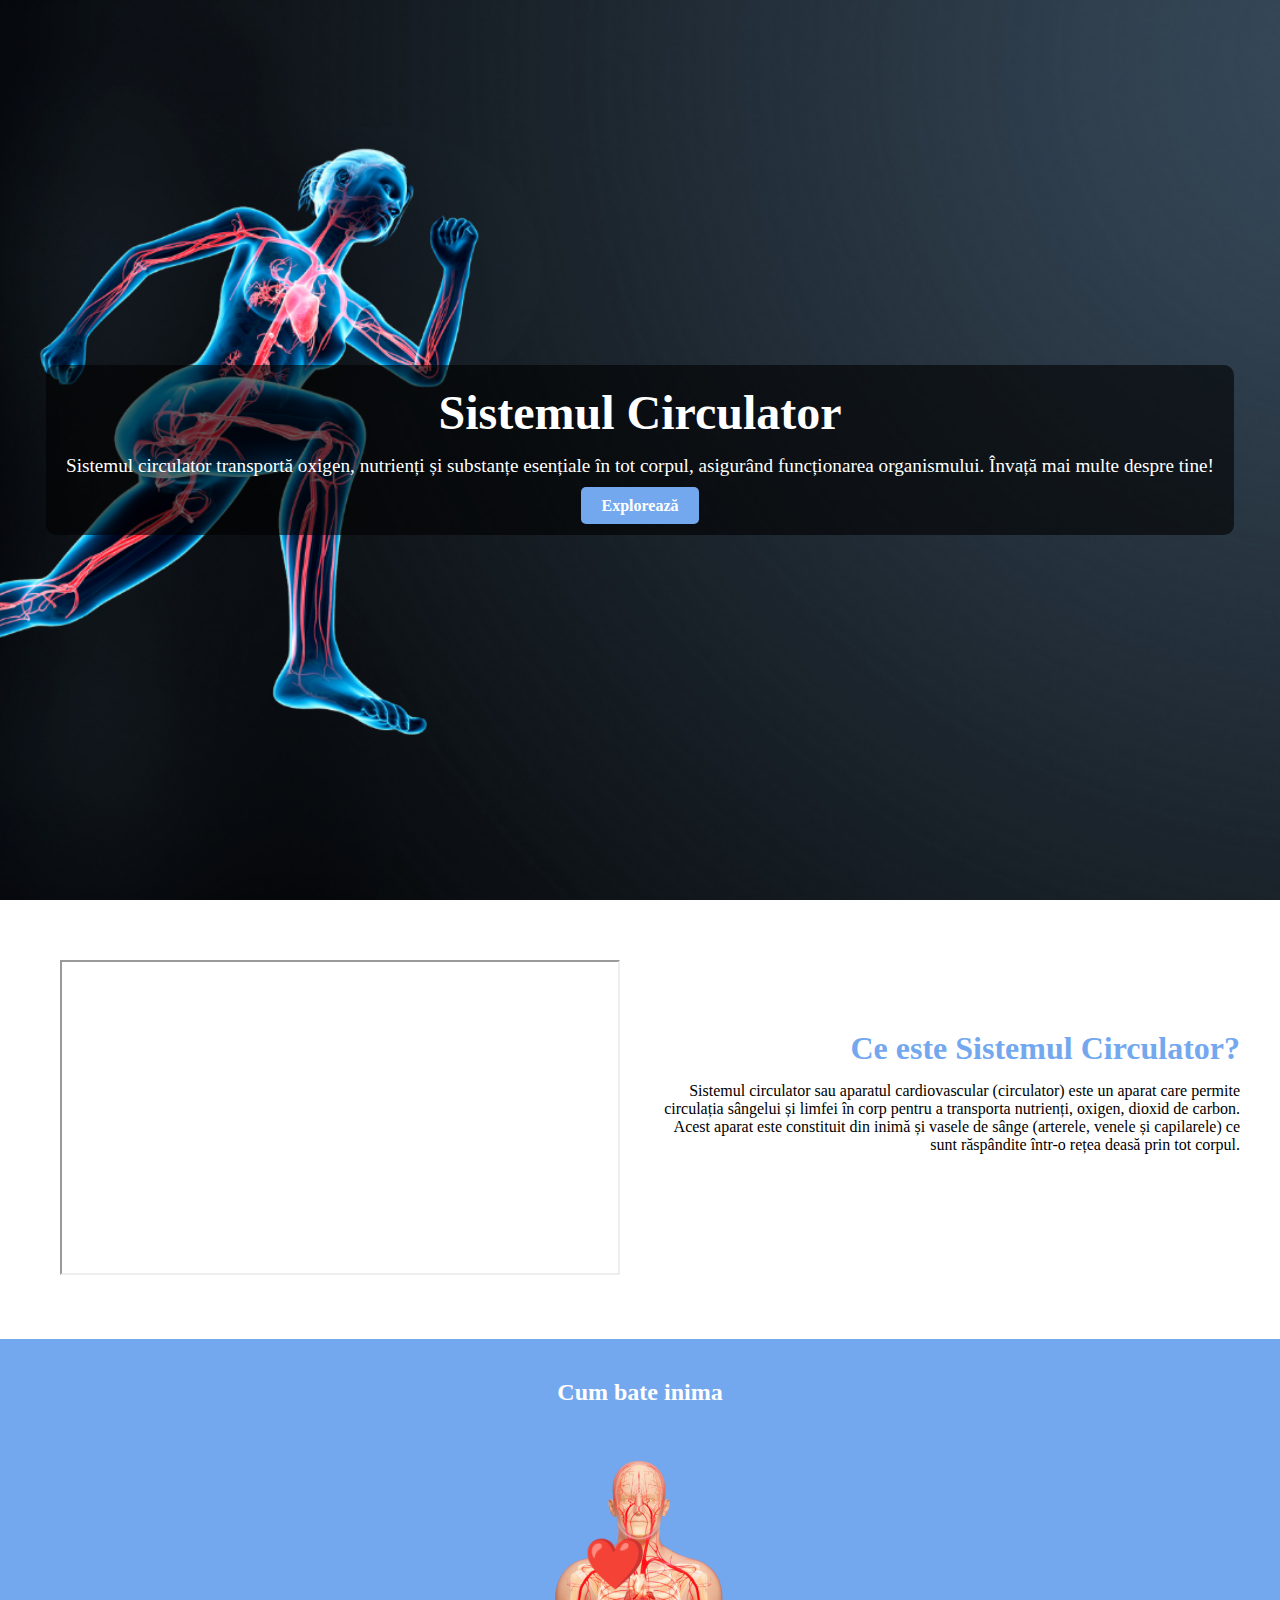
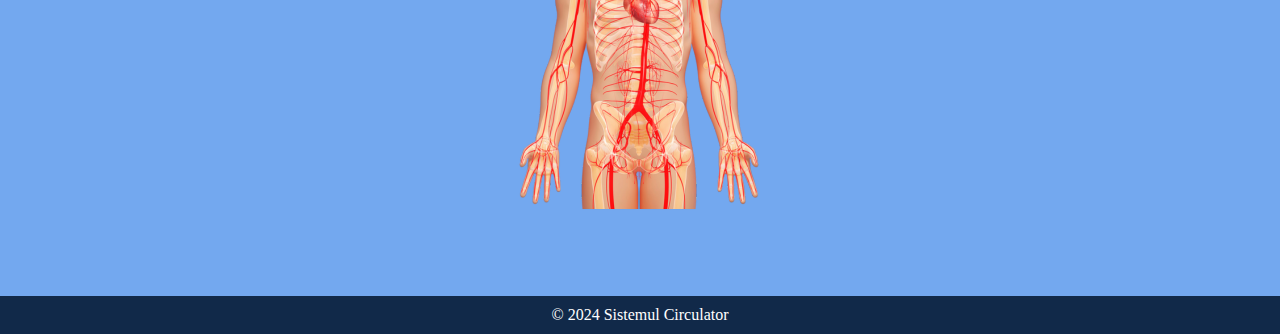
<file: sistem_circulator.html>
<!DOCTYPE html>
<html lang="ro">
<head>
    <meta charset="UTF-8">
    <meta name="viewport" content="width=device-width, initial-scale=1.0">
    <title>Sistemul Circulator</title>
    <link rel="stylesheet" href="sistem_circulatorcss.css">
</head>
<body>
    
    <header class="header">
        <div class="overlay">
            <h1>Sistemul Circulator</h1>
            <p>Sistemul circulator transportă oxigen, nutrienți și substanțe esențiale în tot corpul, asigurând funcționarea organismului. Învață mai multe despre tine!</p>
            <a href="#introducere" class="cta">Explorează</a>
        </div>
    </header>
    
    <main>

        <section id="introducere" class="intro">
            <div class="video">
                <iframe src="https://www.youtube.com/embed/_vZ0lefPg_0"  width="560" height="315" allowfullscreen> </iframe> 
            </div>
            <div class="text">
                <h2>Ce este Sistemul Circulator?</h2>
                <p>Sistemul circulator sau aparatul cardiovascular (circulator) este un aparat care permite circulația sângelui și limfei în corp pentru a transporta nutrienți, oxigen, dioxid de carbon. Acest aparat este constituit din inimă și vasele de sânge (arterele, venele și capilarele) ce sunt răspândite într-o rețea deasă prin tot corpul.</p>
            </div>
        </section>

        <section class="proces-animat">
            <h2>Cum bate inima</h2>
            <div class="animare-container">
                <img  src="img/circulatie.png" class="circulatie">
                <div class="heart">❤️</div>
                
            </div>
        </section>

    </main>
    
    <footer class="footer">
        <p>&copy; 2024 Sistemul Circulator</p>
    </footer>
</body>
</file>
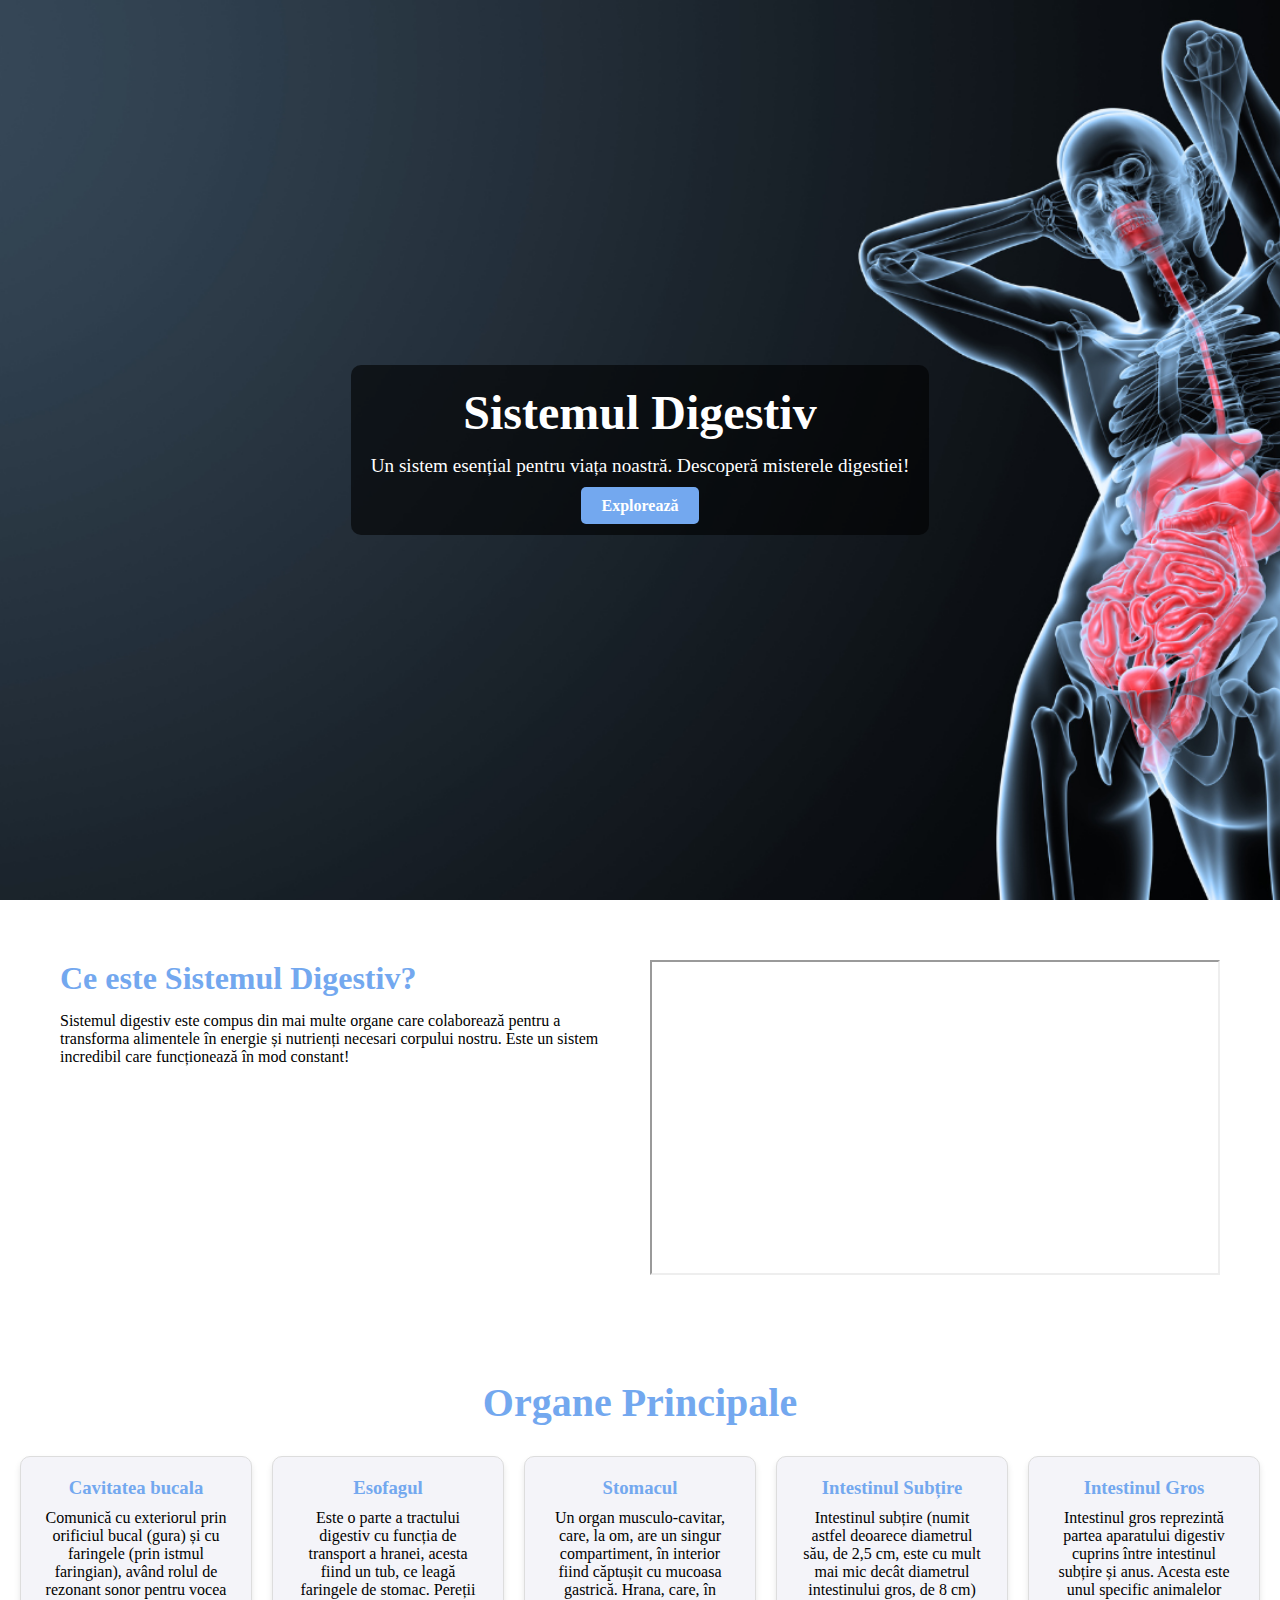
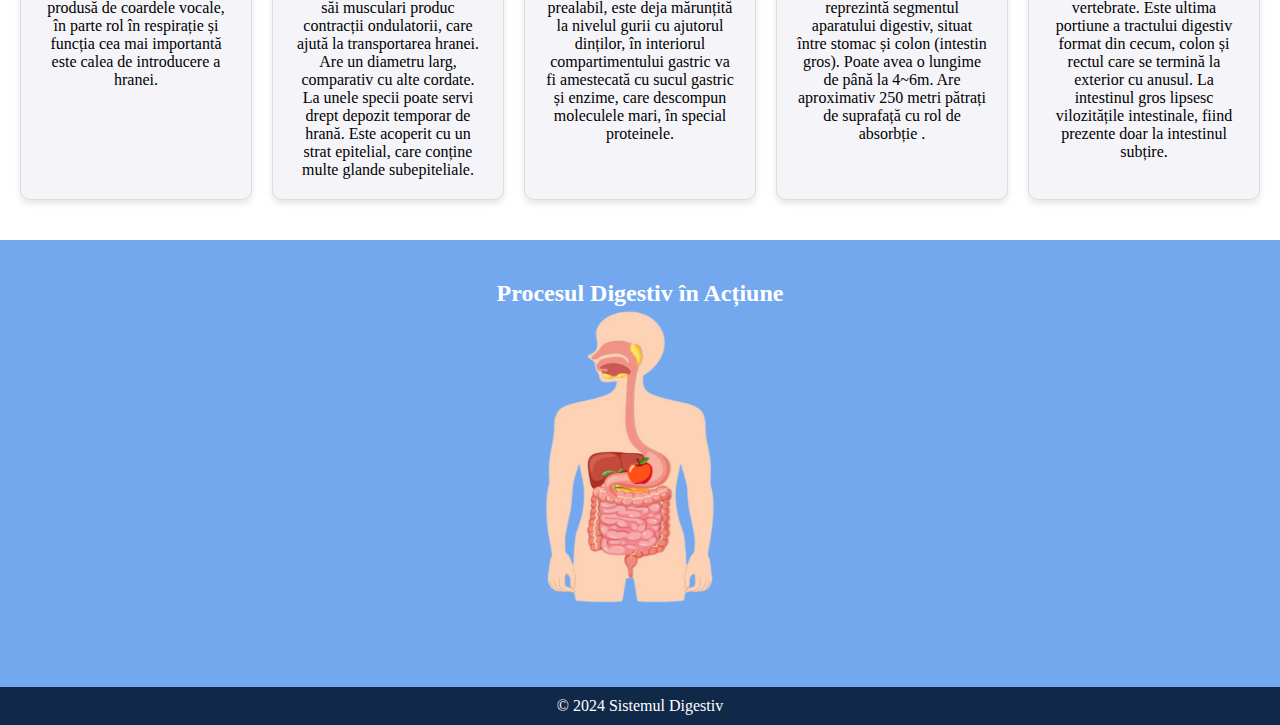
<file: sistem_digestiv.html>
<!DOCTYPE html>
<html lang="ro">
<head>
    <meta charset="UTF-8">
    <meta name="viewport" content="width=device-width, initial-scale=1.0">
    <title>Sistemul Digestiv</title>
    <link rel="stylesheet" href="sistem_digestivcss.css">
</head>
<body>

    <header class="header">
        <div class="overlay">
            <h1>Sistemul Digestiv</h1>
            <p>Un sistem esențial pentru viața noastră. Descoperă misterele digestiei!</p>
            <a href="#introducere" class="cta">Explorează</a>
        </div>
    </header>

    <main>

        <section id="introducere" class="intro">
            <div class="text">
                <h2>Ce este Sistemul Digestiv?</h2>
                <p>Sistemul digestiv este compus din mai multe organe care colaborează pentru a transforma alimentele în energie și nutrienți necesari corpului nostru. Este un sistem incredibil care funcționează în mod constant!</p>
            </div>
            <div class="video">
                <iframe src="https://www.youtube.com/embed/1UvuBYUbFk0"  width="560" height="315" allowfullscreen> </iframe> 
            </div>
        </section>

        <section id="organe" class="organe-principale">
            <h2>Organe Principale</h2>
            <div class="grid-container">
                <div class="organ" data-info="Mestecarea și amestecarea alimentelor">
                    <h3>Cavitatea bucala</h3>
                    <p>Comunică cu exteriorul prin orificiul bucal (gura) și cu faringele (prin istmul faringian), având rolul de rezonant sonor pentru vocea produsă de coardele vocale, în parte rol în respirație și funcția cea mai importantă este calea de introducere a hranei.</p>
                </div>
                <div class="organ" data-info="Transportul alimentelor spre stomac">
                    <h3>Esofagul</h3>
                    <p>Este o parte a tractului digestiv cu funcția de transport a hranei, acesta fiind un tub, ce leagă faringele de stomac. Pereții săi musculari produc contracții ondulatorii, care ajută la transportarea hranei. Are un diametru larg, comparativ cu alte cordate. La unele specii poate servi drept depozit temporar de hrană. Este acoperit cu un strat epitelial, care conține multe glande subepiteliale.</p>
                </div>
                <div class="organ" data-info="Descompunerea chimică a alimentelor">
                    <h3>Stomacul</h3>
                    <p>Un organ musculo-cavitar, care, la om, are un singur compartiment, în interior fiind căptușit cu mucoasa gastrică. Hrana, care, în prealabil, este deja mărunțită la nivelul gurii cu ajutorul dinților, în interiorul compartimentului gastric va fi amestecată cu sucul gastric și enzime, care descompun moleculele mari, în special proteinele.</p>
                </div>
                <div class="organ" data-info="Absorbția nutrienților">
                    <h3>Intestinul Subțire</h3>
                    <p>Intestinul subțire (numit astfel deoarece diametrul său, de 2,5 cm, este cu mult mai mic decât diametrul intestinului gros, de 8 cm) reprezintă segmentul aparatului digestiv, situat între stomac și colon (intestin gros). Poate avea o lungime de până la 4~6m. Are aproximativ 250 metri pătrați de suprafață cu rol de absorbție .</p>
                </div>
                <div class="organ" data-info="Eliminarea mancarii nedigerate">
                    <h3>Intestinul Gros</h3>
                    <p>Intestinul gros reprezintă partea aparatului digestiv cuprins între intestinul subțire și anus. Acesta este unul specific animalelor vertebrate. Este ultima portiune a tractului digestiv format din cecum, colon și rectul care se termină la exterior cu anusul. La intestinul gros lipsesc vilozitățile intestinale, fiind prezente doar la intestinul subțire.</p>
                </div>
            </div>
        </section>

        <section class="proces-animat">
            <h2>Procesul Digestiv în Acțiune</h2>
            <div class="animare-container">

                <img src="img/digestie.png" class="digestie">
                <div class="food">🍎</div>

            </div>
        </section>

    </main>

    <footer class="footer">
        <p>&copy; 2024 Sistemul Digestiv</p>
    </footer>

</body>
</html>
</file>
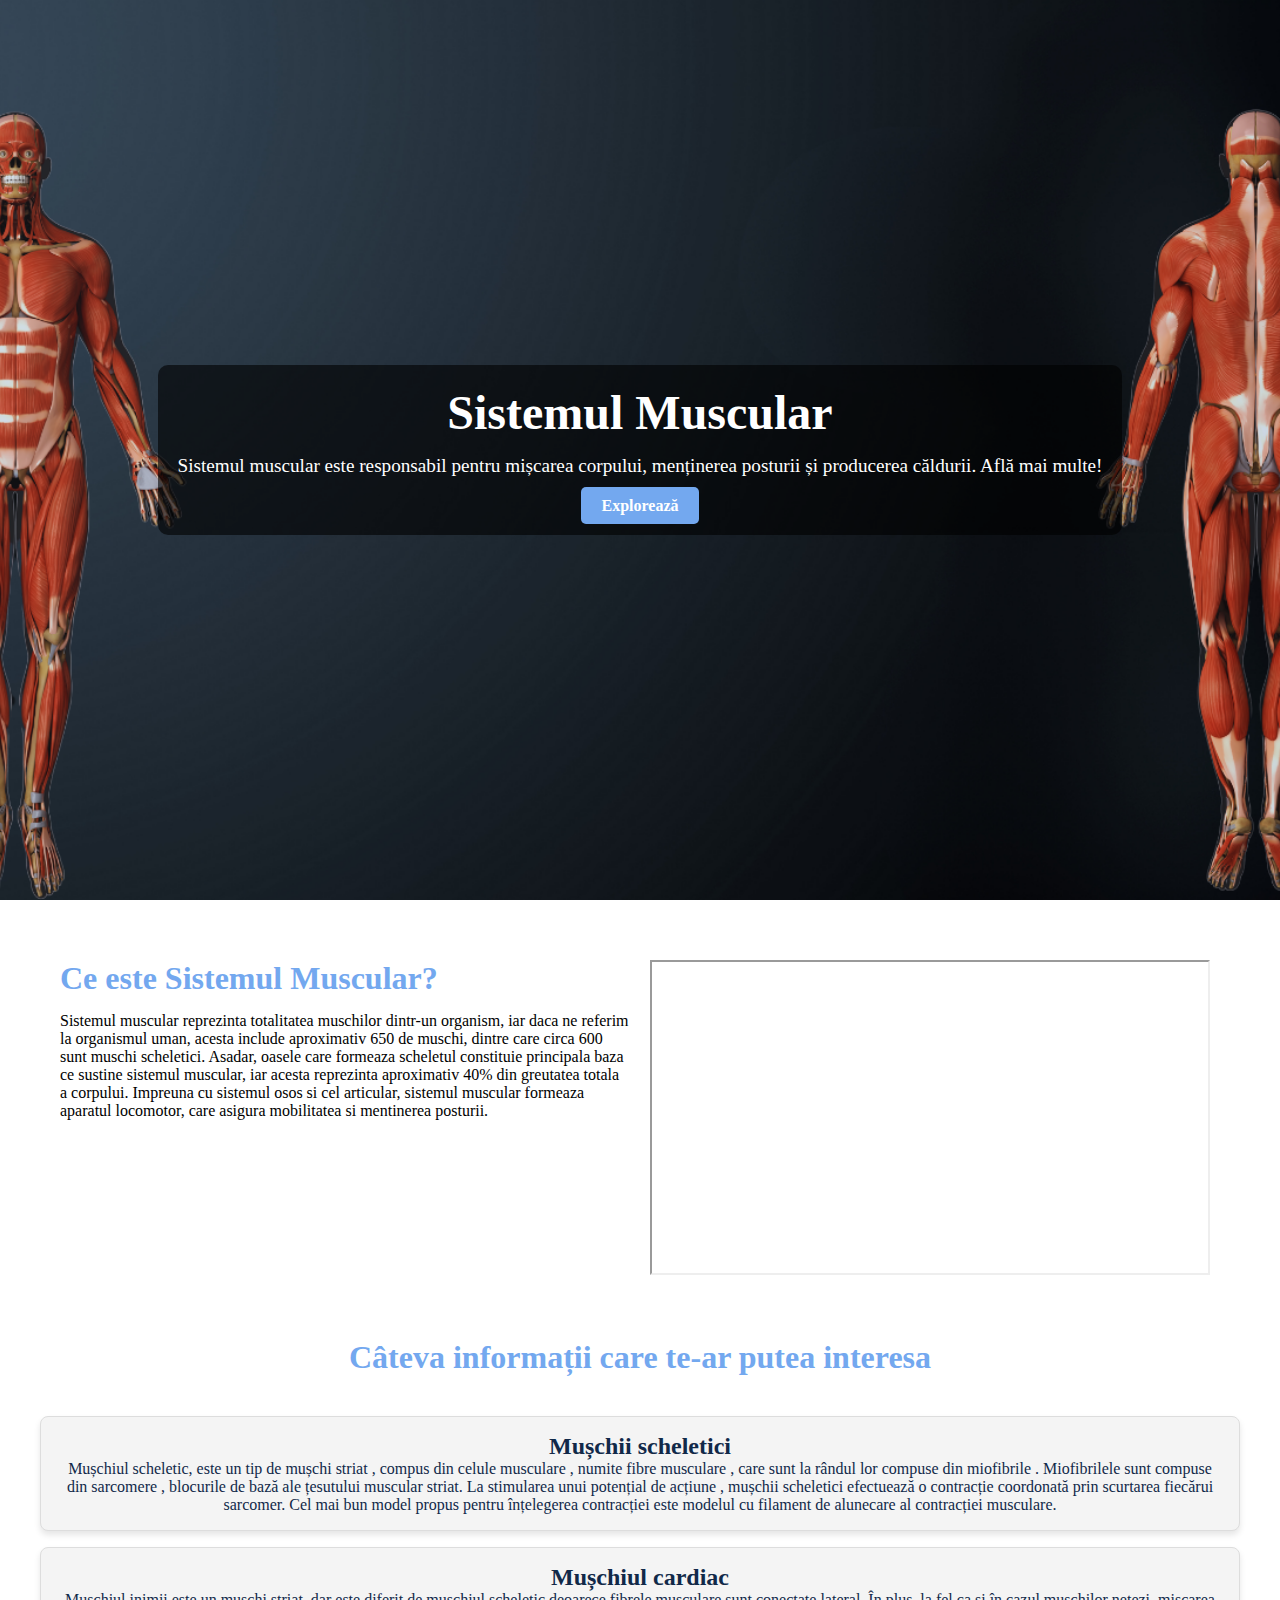
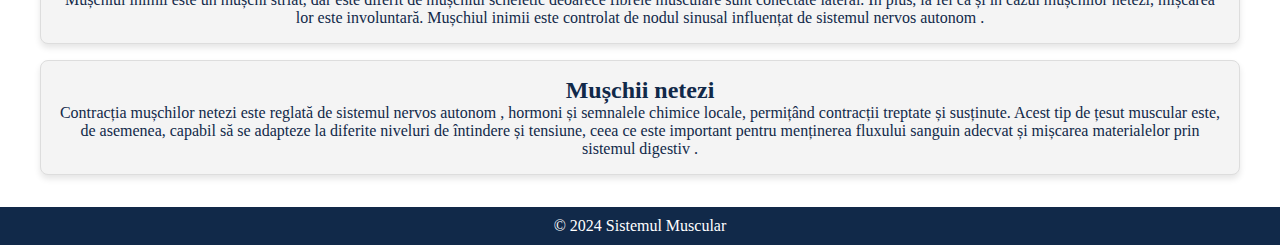
<file: sistem_muscular.html>
<!DOCTYPE html>
<html lang="ro">
<head>
    <meta charset="UTF-8">
    <meta name="viewport" content="width=device-width, initial-scale=1.0">
    <title>Sistemul Muscular</title>
    <link rel="stylesheet" href="sistem_muscularcss.css">
</head>
<body>
    
    <header class="header">
        <div class="overlay">
            <h1>Sistemul Muscular</h1>
            <p>Sistemul muscular este responsabil pentru mișcarea corpului, menținerea posturii și producerea căldurii. Află mai multe!</p>
            <a href="#introducere" class="cta">Explorează</a>
        </div>
    </header>

    <main>

        <section id="introducere" class="intro">
            <div class="text">
                <h2>Ce este Sistemul Muscular?</h2>
                <p>Sistemul muscular reprezinta totalitatea muschilor dintr-un organism, iar daca ne referim la organismul uman, acesta include aproximativ 650 de muschi, dintre care circa 600 sunt muschi scheletici. Asadar, oasele care formeaza scheletul constituie principala baza ce sustine sistemul muscular, iar acesta reprezinta aproximativ 40% din greutatea totala a corpului. Impreuna cu sistemul osos si cel articular, sistemul muscular formeaza aparatul locomotor, care asigura mobilitatea si mentinerea posturii.</p>
            </div>
            <div class="video">
                <iframe src="https://www.youtube.com/embed/dpxalWACO7k"  width="560" height="315" allowfullscreen> </iframe> 
            </div>
        </section>

        <section id="informatii">
            <h1>Câteva informații care te-ar putea interesa</h1>
            <div class="coloana">
                <h2>Mușchii scheletici</h2>
                <p>Mușchiul scheletic, este un tip de mușchi striat , compus din celule musculare , numite fibre musculare , care sunt la rândul lor compuse din miofibrile . Miofibrilele sunt compuse din sarcomere , blocurile de bază ale țesutului muscular striat. La stimularea unui potențial de acțiune , mușchii scheletici efectuează o contracție coordonată prin scurtarea fiecărui sarcomer. Cel mai bun model propus pentru înțelegerea contracției este modelul cu filament de alunecare al contracției musculare.</p>
            </div>
            <div class="coloana">
                <h2>Mușchiul cardiac</h2>
                <p>Mușchiul inimii este un mușchi striat, dar este diferit de mușchiul scheletic deoarece fibrele musculare sunt conectate lateral. În plus, la fel ca și în cazul mușchilor netezi, mișcarea lor este involuntară. Mușchiul inimii este controlat de nodul sinusal influențat de sistemul nervos autonom .</p>
            </div>
            <div class="coloana">
                <h2>Mușchii netezi</h2>
                <p>Contracția mușchilor netezi este reglată de sistemul nervos autonom , hormoni și semnalele chimice locale, permițând contracții treptate și susținute. Acest tip de țesut muscular este, de asemenea, capabil să se adapteze la diferite niveluri de întindere și tensiune, ceea ce este important pentru menținerea fluxului sanguin adecvat și mișcarea materialelor prin sistemul digestiv .</p>
            </div>
        </section>

    </main>
    
    <footer class="footer">
        <p>&copy; 2024 Sistemul Muscular</p>
    </footer>
</body>
</html>
</file>
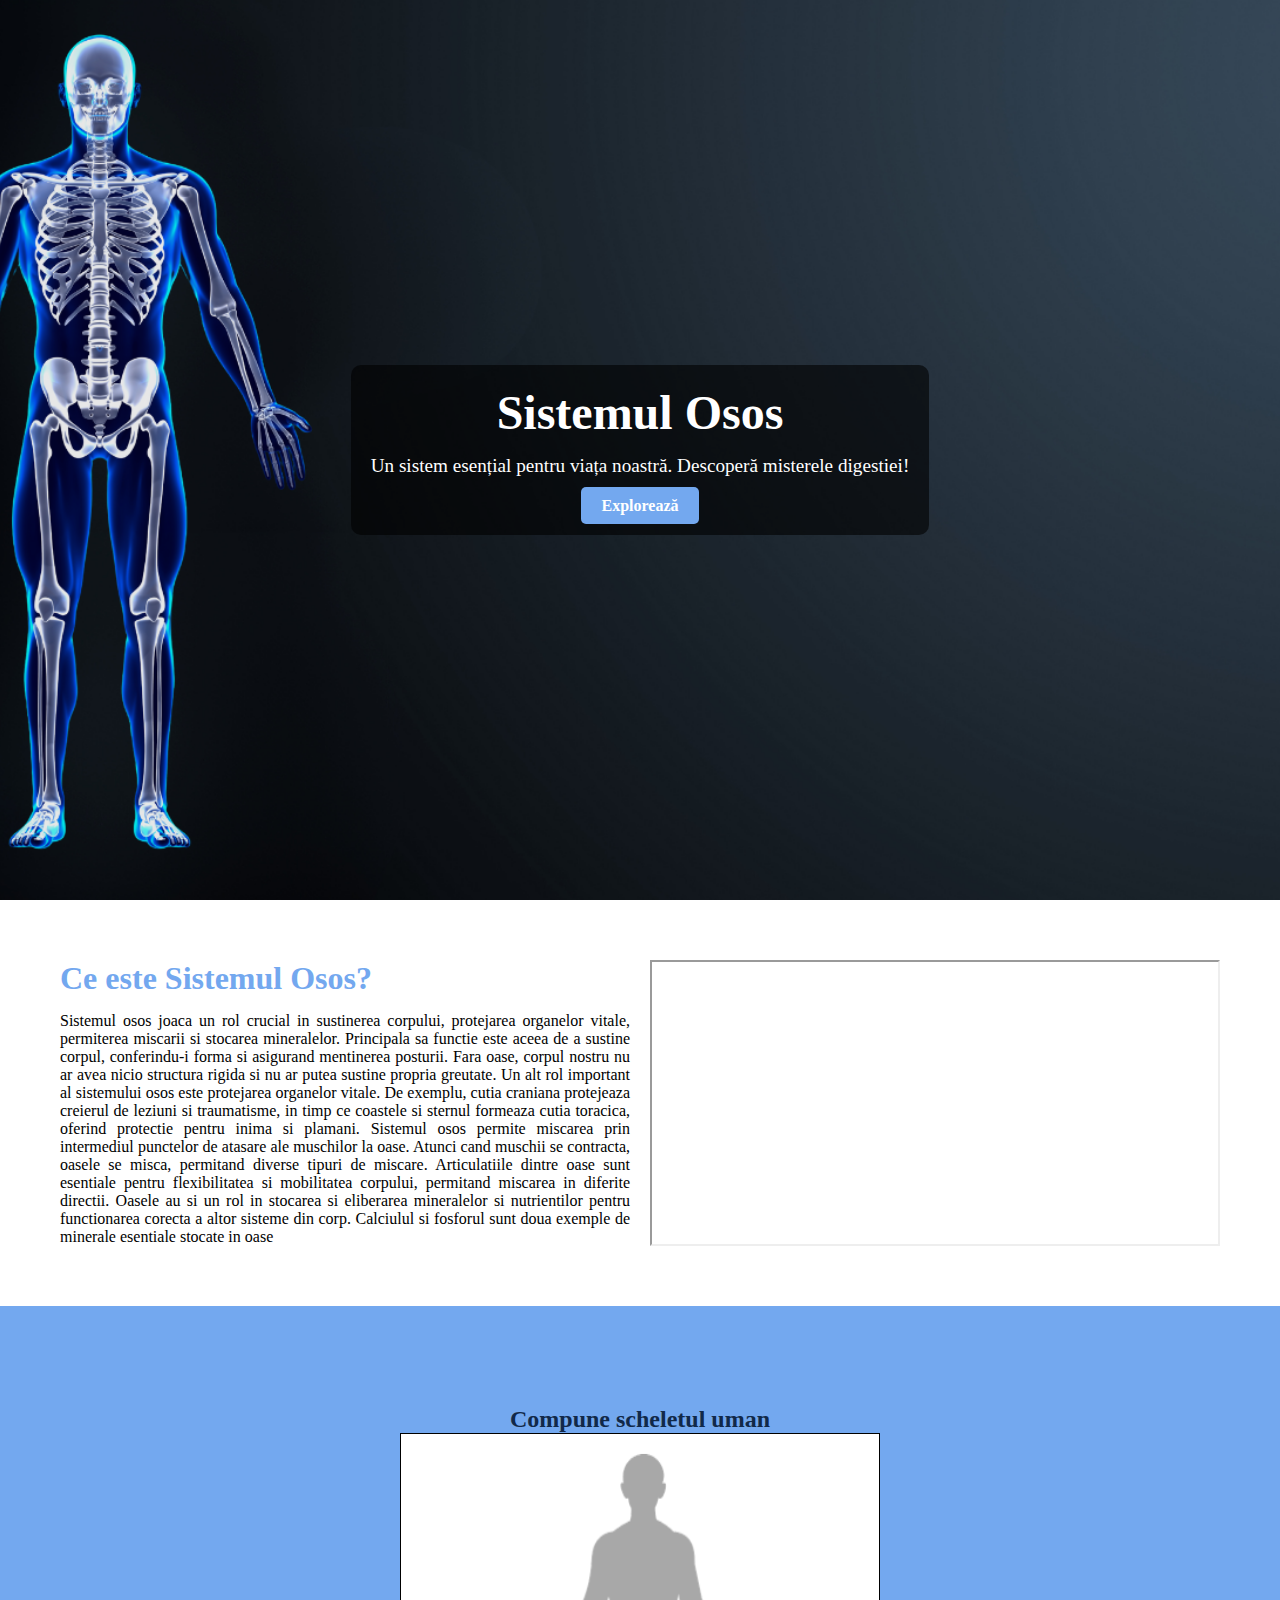
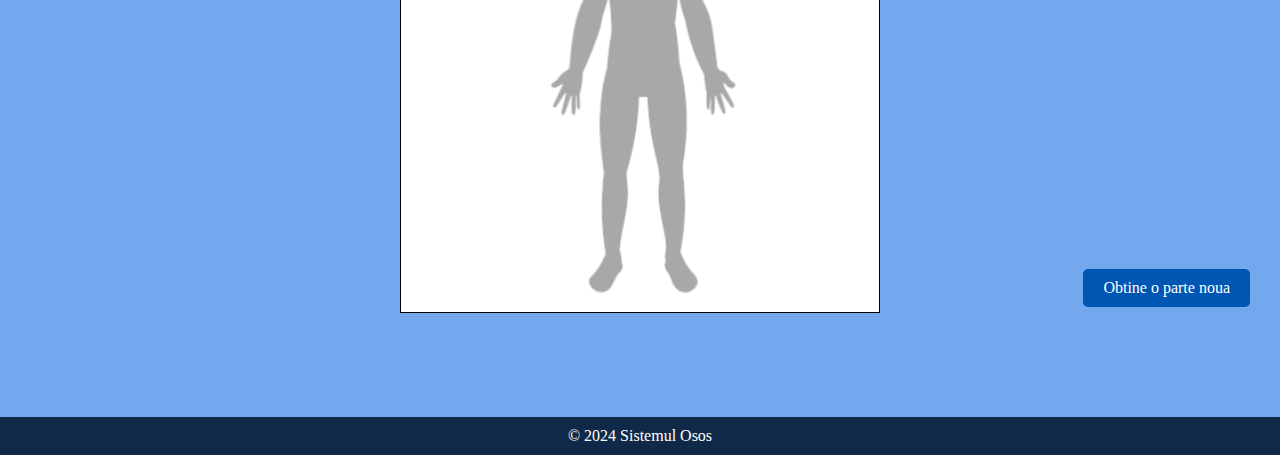
<file: sistem_osos.html>
<!DOCTYPE html>
<html lang="ro">
<head>
    <meta charset="UTF-8">
    <meta name="viewport" content="width=device-width, initial-scale=1.0">
    <title>Sistemul Osos</title>
    <link rel="stylesheet" href="sistem_ososcss.css">
    <script type="text/javascript" src="sistem_ososjs.js"></script>
</head>
<body>

  <header class="header">
    <div class="overlay">
        <h1>Sistemul Osos</h1>
        <p>Un sistem esențial pentru viața noastră. Descoperă misterele digestiei!</p>
        <a href="#introducere" class="cta">Explorează</a>
    </div>
  </header>

  <main>

    <section id="introducere" class="intro">
      <div class="text">
          <h2>Ce este Sistemul Osos?</h2>
          <p>Sistemul osos joaca un rol crucial in sustinerea corpului, protejarea organelor vitale, permiterea miscarii si stocarea mineralelor. Principala sa functie este aceea de a sustine corpul, conferindu-i forma si asigurand mentinerea posturii. Fara oase, corpul nostru nu ar avea nicio structura rigida si nu ar putea sustine propria greutate.
            Un alt rol important al sistemului osos este protejarea organelor vitale. De exemplu, cutia craniana protejeaza creierul de leziuni si traumatisme, in timp ce coastele si sternul formeaza cutia toracica, oferind protectie pentru inima si plamani.
            Sistemul osos permite miscarea prin intermediul punctelor de atasare ale muschilor la oase. Atunci cand muschii se contracta, oasele se misca, permitand diverse tipuri de miscare. Articulatiile dintre oase sunt esentiale pentru flexibilitatea si mobilitatea corpului, permitand miscarea in diferite directii.
            Oasele au si un rol in stocarea si eliberarea mineralelor si nutrientilor pentru functionarea corecta a altor sisteme din corp. Calciulul si fosforul sunt doua exemple de minerale esentiale stocate in oase</p>
      </div>
      <div class="video">
          <iframe src="https://www.youtube.com/embed/m26gr04HIVE"  width="560" height="315" allowfullscreen> </iframe> 
      </div>
  </section>

  <section id="joc">
    <div class="text">
      <h1>Compune scheletul uman</h1>
      <div id="canvas-container">
        <canvas id="canvas" width="480" height="480"></canvas>

        <button id="generare-button">Obtine o parte noua</button>
    </div>
    </div>
  </section>

  </main>

  <footer class="footer">
    <p>&copy; 2024 Sistemul Osos</p>
  </footer>

</body>


</html>
</file>
<file: sistem_circulatorcss.css>
* 
{
    margin: 0;
    padding: 0;
    box-sizing: border-box;
    font-family: "Georgia", serif;
}

.header 
{
    height: 100vh;
    background: url('img/backgroundcirculatie.png') no-repeat center center/cover;
    position: relative;
    display: flex;
    justify-content: center;
    align-items: center;
    text-align: center;
}

.overlay 
{
    background: rgba(0, 0, 0, 0.6);
    padding: 20px;
    border-radius: 10px;
    color: white;
    animation: fadeIn 2s ease;
}

.overlay h1 
{
    font-size: 3rem;
    margin-bottom: 15px;
}

.overlay p 
{
    font-size: 1.2rem;
    margin-bottom: 20px;
}

.overlay .cta 
{
    padding: 10px 20px;
    background: #73a8ef;
    color: white;
    text-decoration: none;
    font-weight: bold;
    border-radius: 5px;
    transition: background-color 0.3s ease;
}

/*Introducere*/
.intro 
{
    display: grid;
    grid-template-columns: 1fr 1fr;
    gap: 20px;
    max-width: 1200px;
    margin: 40px auto;
    padding: 20px;
}

.intro .text h2 
{
    font-size: 2rem;
    color: #73a8ef;
    margin-bottom: 15px;
}

.intro .text
{
    text-align: right;
    margin-top: 70px;
    margin-right: -20px;
}

/* Proces animat */

.proces-animat 
{
    text-align: center;
    padding: 40px 20px;
    background: #73a8ef;
    color: white;
}

.animare-container 
{
    display: flex;
    align-items: center;
    justify-content: center;
    height: 50vh;
    margin: 0;
    position: relative; 
}

.circulatie 
{
    position: relative; 
    z-index: 0; 
}

.heart 
{
    font-size: 50px;
    animation: pump 1s infinite;
    position: absolute;
    top: 35%; 
    left: 48%; 
    transform: translate(-50%, -50%); 
    z-index: 1; 
}

@keyframes pump 
{
    0%, 100% {
        transform: rotate(0deg) scale(1);
    }
    50% {
        transform: rotate(45deg) scale(1.2);
    }
}


/*Footer*/
.footer 
{
    background: #112949;
    color: white;
    text-align: center;
    padding: 10px;
}

/*Responsive*/
/*Tablete*/
@media (min-width: 768px) and (max-width: 1023px) 
{
    
    .header 
    {
        background-size: contain;
        background-position: center center;   
        background-color: #112949;
    }

    .overlay h1 
    {
        font-size: 2.5rem;
    }

    .overlay p {
        font-size: 1.1rem;
    }

    .overlay .cta 
    {
        padding: 10px 20px;
        font-size: 1.1rem;
    }

    .intro 
    {
        display: grid;
        grid-template-columns: 1fr 1fr;
        gap: 20px;
        max-width: 1000px;
        margin: 20px auto;
    }


    .heart 
    {
        font-size: 5rem;
        top: 35%;
        left: 45%;
    }

    .circulatie 
    {
        width: 80%;
        height: 110%;
    }

    
}


/*Telefoane*/
@media (max-width: 768px) 
{
    .header 
    {
        height: auto;
        background-position: center;
    }

    .overlay h1 
    {
        font-size: 2rem;
    }

    .overlay p 
    {
        font-size: 1rem;
    }

    .overlay .cta 
    {
        padding: 8px 15px;
        font-size: 1rem;
    }

    /* Introducere */
    .intro 
    {
        display: block;
        padding: 20px;
    }

    .intro .video iframe 
    {
        width: 100%;
        height: auto;
    }

    .intro .text h2 
    {
        font-size: 1.5rem;
    }

    .intro .text 
    {
        text-align: center;
        margin-top: 20px;
    }

    .heart 
    {
        font-size: 40px;
        top: 35%;
        left: 43%;
    }

    .circulatie 
    {
        width: 100%;
        height: auto;
    }

}
</file>
<file: sistem_digestivcss.css>
* 
{
    margin: 0;
    padding: 0;
    box-sizing: border-box;
    font-family: "Georgia", serif;
}

.header 
{
    height: 100vh;
    background: url('img/backgrounddigestie.png') no-repeat center center/cover;
    position: relative;
    display: flex;
    justify-content: center;
    align-items: center;
    text-align: center;
}

.overlay 
{
    background: rgba(0, 0, 0, 0.6);
    padding: 20px;
    border-radius: 10px;
    color: white;
    animation: fadeIn 2s ease;
}

@keyframes fadeIn 
{
    0% {
        opacity: 0;
    }
    100% {
        opacity: 1;
    }
}

.overlay h1 
{
    font-size: 3rem;
    margin-bottom: 15px;
}

.overlay p 
{
    font-size: 1.2rem;
    margin-bottom: 20px;
}

.overlay .cta 
{
    padding: 10px 20px;
    background: #73a8ef;
    color: white;
    text-decoration: none;
    font-weight: bold;
    border-radius: 5px;
    transition: background-color 0.3s ease;
}

.overlay .cta:hover 
{
    background: #73a8ef;
}

/* Introducere */
.intro 
{
    display: grid;
    grid-template-columns: 1fr 1fr;
    gap: 20px;
    max-width: 1200px;
    margin: 40px auto;
    padding: 20px;
}

.intro .text h2 
{
    font-size: 2rem;
    color: #73a8ef;
    margin-bottom: 15px;
}



/* Organe Principale - Grid */
.organe-principale 
{
    background: #fff;
    padding: 40px 20px;
    text-align: center;
}

.organe-principale h2 
{
    font-size: 2.5rem;
    margin-bottom: 30px;
    color: #73a8ef;
}

.grid-container 
{
    display: grid;
    grid-template-columns: repeat(auto-fit, minmax(200px, 1fr));
    gap: 20px;
}

.organ 
{
    padding: 20px;
    background: #f4f4f9;
    border: 1px solid #ddd;
    border-radius: 10px;
    box-shadow: 0 4px 6px rgba(0, 0, 0, 0.1);
    transition: transform 0.3s ease, background-color 0.5s ease;
}


.organ:hover 
{
    transform: translateY(-10px);
    background-color: #d0e3f8;
}

.organ h3 
{
    color: #73a8ef;
    margin-bottom: 10px;
}

/* Proces animat */
.proces-animat 
{
    text-align: center;
    padding: 40px 20px;
    background: #73a8ef;
    color: white;
}

.animare-container 
{
    margin: 20px auto;
    width: 300px;
    height: 300px;
    position: relative;
}

.digestie
{
    width: 130%;
    height: 160%;
    position: absolute;
    top: -110px;
    left: -55px;
    z-index: 0;
}

img 
{
    display: block;
}

.food 
{
    width: 40px;
    height: 40px;
    font-size: 1.5rem;
    position: absolute;
    top: 50%;
    left: 50%;
    transform: translate(-50%, -50%);
    animation: moveAlong 5s linear infinite;
    z-index: 1;
}

@keyframes moveAlong 
{
    0% {
        transform: translate(-50%, -50%) rotate(0deg);
    }
    100% {
        transform: translate(-50%, -50%) rotate(360deg);
    }
}

/*Footer*/
.footer 
{
    background: #112949;
    color: white;
    text-align: center;
    padding: 10px;
}


/*Responsive*/


/*Desktop*/
@media (min-width: 1024px) 
{
    .header 
    {
        height: 100vh;
        background-position: center center;
    }

    .intro 
    {
        grid-template-columns: 1fr 1fr;
    }
    .intro .video iframe 
    {
        width: 100%;
    }
}

/*Tablete*/
@media (min-width: 768px) and (max-width: 1023px) 
{
    
    .header 
    {
        background-size: contain;
        background-position: center center;   
        background-color: #112949;
    }
    .header h1 
    {
        font-size: 2.5rem;
    }

    .overlay p 
    {
        font-size: 1rem;
    }

    .intro 
    {
        grid-template-columns: 1fr;
    }

    .intro .text h2 
    {
        font-size: 1.8rem;
    }
    
}

/*Telefon*/
@media (max-width: 767px) 
{
    .header 
    {
        height: auto;
        padding: 20px;
    }

    .overlay 
    {
        padding: 10px;
    }

    .overlay h1 
    {
        font-size: 2rem;
    }

    .overlay p 
    {
        font-size: 0.9rem;
    }

    .overlay .cta 
    {
        font-size: 0.8rem;
        padding: 8px 15px;

    }

    .intro 
    {
        display: flex;
        flex-direction: column;
        gap: 20px;
    }

    .intro .video iframe 
    {
        width: 100%;
        height: auto;
    }
  
}
</file>
<file: sistem_muscularcss.css>
* 
{
    margin: 0;
    padding: 0;
    box-sizing: border-box;
    font-family: "Georgia", serif;
}

.header 
{
    height: 100vh;
    background: url('img/backgroundmusculatura.png') no-repeat center center/cover;
    position: relative;
    display: flex;
    justify-content: center;
    align-items: center;
    text-align: center;
}

.overlay 
{
    background: rgba(0, 0, 0, 0.6);
    padding: 20px;
    border-radius: 10px;
    color: white;
    animation: fadeIn 2s ease;
}

@keyframes fadeIn 
{
    0% {
        opacity: 0;
    }
    100% {
        opacity: 1;
    }
}

.overlay h1 
{
    font-size: 3rem;
    margin-bottom: 15px;
}

.overlay p 
{
    font-size: 1.2rem;
    margin-bottom: 20px;
}

.overlay .cta 
{
    padding: 10px 20px;
    background: #73a8ef;
    color: white;
    text-decoration: none;
    font-weight: bold;
    border-radius: 5px;
    transition: background-color 0.3s ease;
}

.overlay .cta:hover 
{
    background: #73a8ef;
}


/* Introducere */
.intro 
{
    display: grid;
    grid-template-columns: 1fr 1fr;
    gap: 20px;
    max-width: 1200px;
    margin: 40px auto;
    padding: 20px;
}

.intro .text h2 
{
    font-size: 2rem;
    color: #73a8ef;
    margin-bottom: 15px;
}

/*Informatii - Flex*/

#informatii 
{
    display: flex;
    flex-wrap: wrap;
    flex-direction: column; 
    justify-content: space-around;
    margin: 2rem auto;
    max-width: 1200px;
    gap: 1rem;
    text-align: center;
    color: #112949;
    text-align: center;
}

#informatii h1 
{
    font-size: 2rem;
    margin-bottom: 1.5rem;
    color: #73a8ef;
}

#informatii .coloana 
{
    flex: 1 1 30%; 
    text-align: center;
    background: #f4f4f4;
    padding: 1rem;
    border: 1px solid #ddd;
    border-radius: 8px;
    box-shadow: 0 4px 6px rgba(0, 0, 0, 0.1);
    transition: transform 0.3s ease, background-color 0.5s ease;
}

#informatii .coloana:hover {
    transform: translateY(-10px);
    background: #80ace4;
}


/*Footer*/
.footer 
{
    background: #112949;
    color: white;
    text-align: center;
    padding: 10px;
}



/*Responsive*/

/*Tablete*/
@media (min-width: 768px) and (max-width: 1023px) 
{
    
    .header 
    {
        background-size: contain;
        background-position: center center;   
        background-color: #112949;
    }
    .header h1 
    {
        font-size: 2.5rem;
    }

    .overlay p 
    {
        font-size: 1rem;
    }

    .intro 
    {
        grid-template-columns: 1fr;
    }

    .intro .text h2 
    {
        font-size: 1.8rem;
    }
    #informatii 
    {
        flex-direction: row;
        justify-content: space-between; 
    }

    #informatii .coloana 
    {
        flex: 1 1 30%;
    }
    
}

/*Telefon*/
@media (max-width: 767px) 
{
    .header 
    {
        height: auto;
        padding: 20px;
    }

    .overlay 
    {
        padding: 10px;
    }

    .overlay h1 
    {
        font-size: 2rem;
    }

    .overlay p 
    {
        font-size: 0.9rem;
    }

    .overlay .cta 
    {
        font-size: 0.8rem;
        padding: 8px 15px;

    }

    .intro 
    {
        display: flex;
        flex-direction: column;
        gap: 20px;
    }

    .intro .video iframe 
    {
        width: 100%;
        height: auto;
    }

    #informatii .coloana 
    {
        max-width: 90%;
        margin: 1em auto;
    }
  
}
</file>
<file: sistem_ososcss.css>
* 
{
    margin: 0;
    padding: 0;
    box-sizing: border-box;
    font-family: "Georgia", serif;
}

.header 
{
    height: 100vh;
    background: url('img/backgroundoase.png') no-repeat center center/cover;
    background-size: cover;
    position: relative;
    display: flex;
    justify-content: center;
    align-items: center;
    text-align: center;
}

.overlay 
{
    background: rgba(0, 0, 0, 0.6);
    padding: 20px;
    border-radius: 10px;
    color: white;
    animation: fadeIn 2s ease;
}

@keyframes fadeIn 
{
    0% {
        opacity: 0;
    }
    100% {
        opacity: 1;
    }
}

.overlay h1 
{
    font-size: 3rem;
    margin-bottom: 15px;
}

.overlay p 
{
    font-size: 1.2rem;
    margin-bottom: 20px;
}

.overlay .cta 
{
    padding: 10px 20px;
    background: #73a8ef;
    color: white;
    text-decoration: none;
    font-weight: bold;
    border-radius: 5px;
    transition: background-color 0.3s ease;
}

.overlay .cta:hover 
{
    background: #73a8ef;
}

/*Introducere*/
.intro 
{
    display: grid;
    grid-template-columns: 1fr 1fr;
    gap: 20px;
    max-width: 1200px;
    margin: 40px auto;
    padding: 20px;
}

.intro .text h2 
{
    font-size: 2rem;
    color: #73a8ef;
    margin-bottom: 15px;
}
 
.intro .text p
{
    text-align:justify;
}

.intro .video iframe 
{
    max-width: 100%;
    height: 100%;
}

img 
{
    max-width: 100%;
    height: auto;
    display: block;
}

/*Joc*/
#joc
{
  padding: 100px 20px;
  background-color: #73a8ef;
}
#joc .text
{
    text-align: center;
    color:#112949;
}

#joc .text h1 
{
    font-size: 1.5rem;
}

#canvas-container 
{
    position: relative;
}

#canvas
{
    width: 30em;
    height: 30em;
    border: 0.1em solid #000000;
    background-color: #fff;
    
}

#generare-button 
{
    position: absolute;
    bottom: 10px;
    right: 10px;
    padding: 10px 20px;
    background-color: #0056b3;
    color: white;
    border: none;
    border-radius: 5px;
    cursor: pointer;
    font-size: 16px;
}


#generare-button:hover 
{
    background-color: #0056b3;
}

/*Footer*/
.footer 
{
    background: #112949;
    color: white;
    text-align: center;
    padding: 10px;
}

/*Responsive*/
/*Desktop*/
@media (min-width: 1024px) 
{
    .header 
    {
        height: 100vh;
        background-position: center center;
    }

    .intro 
    {
        grid-template-columns: 1fr 1fr;
    }
    .intro .video iframe 
    {
        width: 100%;
    }
}

/*Tablete*/
@media (min-width: 768px) and (max-width: 1023px) 
{
    
    .header 
    {
        background-size: contain;
        background-position: center center;   
        background-color: #112949;
    }
    .header h1 
    {
        font-size: 2.5rem;
    }

    .overlay p 
    {
        font-size: 1rem;
    }

    .intro 
    {
        grid-template-columns: 1fr;
    }

    .intro .text h2 
    {
        font-size: 1.8rem;
    }
    
}

/*Telefon*/
@media (max-width: 767px) 
{
    .header 
    {
        height: auto;
        padding: 20px;
    }

    .overlay 
    {
        padding: 10px;
    }

    .overlay h1 
    {
        font-size: 2rem;
    }

    .overlay p 
    {
        font-size: 0.9rem;
    }

    .overlay .cta 
    {
        font-size: 0.8rem;
        padding: 8px 15px;

    }

    .intro 
    {
        display: flex;
        flex-direction: column;
        gap: 20px;
    }

    .intro .video iframe 
    {
        width: 100%;
        height: auto;
    }

    #joc 
    {
        padding: 50px 10px;
    }
    
}
</file>
